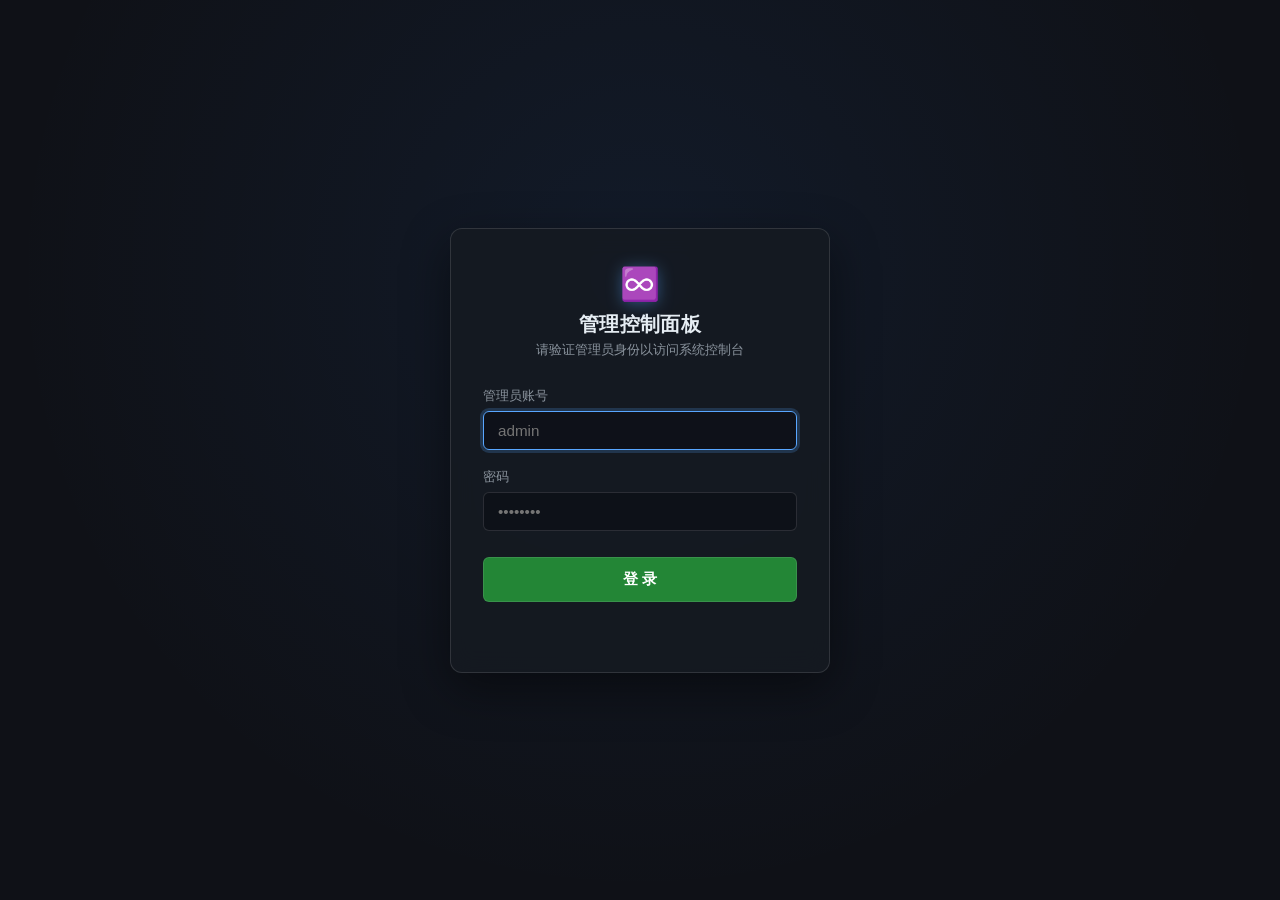
<file: webui/login.html>
<!DOCTYPE html>
<html lang="zh-CN">
<head>
    <meta charset="UTF-8">
    <meta name="viewport" content="width=device-width, initial-scale=1.0">
    <title>管理控制面板 · 登录</title>
    <link rel="icon" href="/favicon.ico" type="image/x-icon">
    <link rel="shortcut icon" href="/favicon.ico" type="image/x-icon">
    <style>
        :root {
            --bg-base: #0f1117;
            --card-bg: rgba(22, 27, 34, 0.85);
            --border-color: rgba(255, 255, 255, 0.12);
            --border-focus: #58a6ff;
            --text-primary: #e6edf3;
            --text-secondary: #8b949e;
            --accent: #238636;
            --accent-hover: #2ea043;
            --danger: #f85149;
        }
        * {
            box-sizing: border-box;
            margin: 0;
            padding: 0;
            font-family: -apple-system, BlinkMacSystemFont, "Segoe UI", "PingFang SC", "Hiragino Sans GB", "Microsoft YaHei", sans-serif;
        }
        body {
            background-color: var(--bg-base);
            background-image: radial-gradient(circle at 50% 30%, rgba(56, 139, 253, 0.08) 0%, transparent 70%);
            min-height: 100vh;
            display: flex;
            align-items: center;
            justify-content: center;
            padding: 20px;
            color: var(--text-primary);
        }
        .login-card {
            width: 100%;
            max-width: 380px;
            background: var(--card-bg);
            border: 1px solid var(--border-color);
            border-radius: 12px;
            padding: 36px 32px;
            box-shadow: 0 16px 48px rgba(0, 0, 0, 0.45);
            backdrop-filter: blur(12px);
            -webkit-backdrop-filter: blur(12px);
            animation: fadeIn 0.4s cubic-bezier(0.16, 1, 0.3, 1);
        }
        @keyframes fadeIn {
            from { opacity: 0; transform: translateY(12px) scale(0.98); }
            to { opacity: 1; transform: translateY(0) scale(1); }
        }
        .login-head {
            text-align: center;
            margin-bottom: 28px;
        }
        .login-logo {
            font-size: 32px;
            margin-bottom: 8px;
            display: inline-block;
            filter: drop-shadow(0 2px 8px rgba(88, 166, 255, 0.4));
        }
        .login-title {
            font-size: 1.25rem;
            font-weight: 600;
            color: var(--text-primary);
            letter-spacing: 0.02em;
        }
        .login-sub {
            font-size: 0.8rem;
            color: var(--text-secondary);
            margin-top: 4px;
        }
        .field-group {
            margin-bottom: 18px;
        }
        .field-group label {
            display: block;
            font-size: 0.82rem;
            font-weight: 500;
            color: var(--text-secondary);
            margin-bottom: 6px;
        }
        .field-group input {
            width: 100%;
            padding: 10px 14px;
            background: rgba(13, 17, 23, 0.8);
            border: 1px solid var(--border-color);
            border-radius: 6px;
            color: var(--text-primary);
            font-size: 0.95rem;
            outline: none;
            transition: border-color 0.2s, box-shadow 0.2s;
        }
        .field-group input:focus {
            border-color: var(--border-focus);
            box-shadow: 0 0 0 3px rgba(88, 166, 255, 0.2);
        }
        .login-btn {
            width: 100%;
            padding: 11px;
            background: var(--accent);
            color: #ffffff;
            border: 1px solid rgba(255, 255, 255, 0.1);
            border-radius: 6px;
            font-size: 0.95rem;
            font-weight: 600;
            cursor: pointer;
            transition: background 0.2s, transform 0.1s;
            margin-top: 8px;
        }
        .login-btn:hover {
            background: var(--accent-hover);
        }
        .login-btn:active {
            transform: scale(0.99);
        }
        .login-btn:disabled {
            opacity: 0.6;
            cursor: not-allowed;
        }
        .error-hint {
            margin-top: 14px;
            font-size: 0.85rem;
            color: var(--danger);
            text-align: center;
            min-height: 20px;
        }
    </style>
</head>
<body>
    <div class="login-card">
        <div class="login-head">
            <div class="login-logo">♾️</div>
            <div class="login-title">管理控制面板</div>
            <div class="login-sub">请验证管理员身份以访问系统控制台</div>
        </div>
        <form id="loginForm" onsubmit="handleLogin(event)">
            <div class="field-group">
                <label for="adminUser">管理员账号</label>
                <input type="text" id="adminUser" name="username" autocomplete="username" required autofocus placeholder="admin">
            </div>
            <div class="field-group">
                <label for="adminPass">密码</label>
                <input type="password" id="adminPass" name="password" autocomplete="current-password" required placeholder="••••••••">
            </div>
            <button type="submit" class="login-btn" id="btnLogin">登 录</button>
            <div class="error-hint" id="errorHint"></div>
        </form>
    </div>

    <script>
        async function handleLogin(e) {
            e.preventDefault();
            const btn = document.getElementById("btnLogin");
            const hint = document.getElementById("errorHint");
            const user = document.getElementById("adminUser").value.trim();
            const pass = document.getElementById("adminPass").value;

            if (!user || !pass) {
                hint.textContent = "请输入账号和密码";
                return;
            }

            btn.disabled = true;
            btn.textContent = "正在验证...";
            hint.textContent = "";

            try {
                const res = await fetch("/admin/login", {
                    method: "POST",
                    headers: { "Content-Type": "application/json" },
                    body: JSON.stringify({ username: user, password: pass })
                });
                const data = await res.json();
                if (res.ok && data.ok) {
                    if (data.token) {
                        localStorage.setItem("admin_token", data.token);
                    }
                    window.location.href = "/";
                } else {
                    hint.textContent = data.message || data.error || "账号或密码错误";
                    btn.disabled = false;
                    btn.textContent = "登 录";
                }
            } catch (err) {
                hint.textContent = "网络连接失败，请稍后重试";
                btn.disabled = false;
                btn.textContent = "登 录";
            }
        }
    </script>
</body>
</html>
</file>
